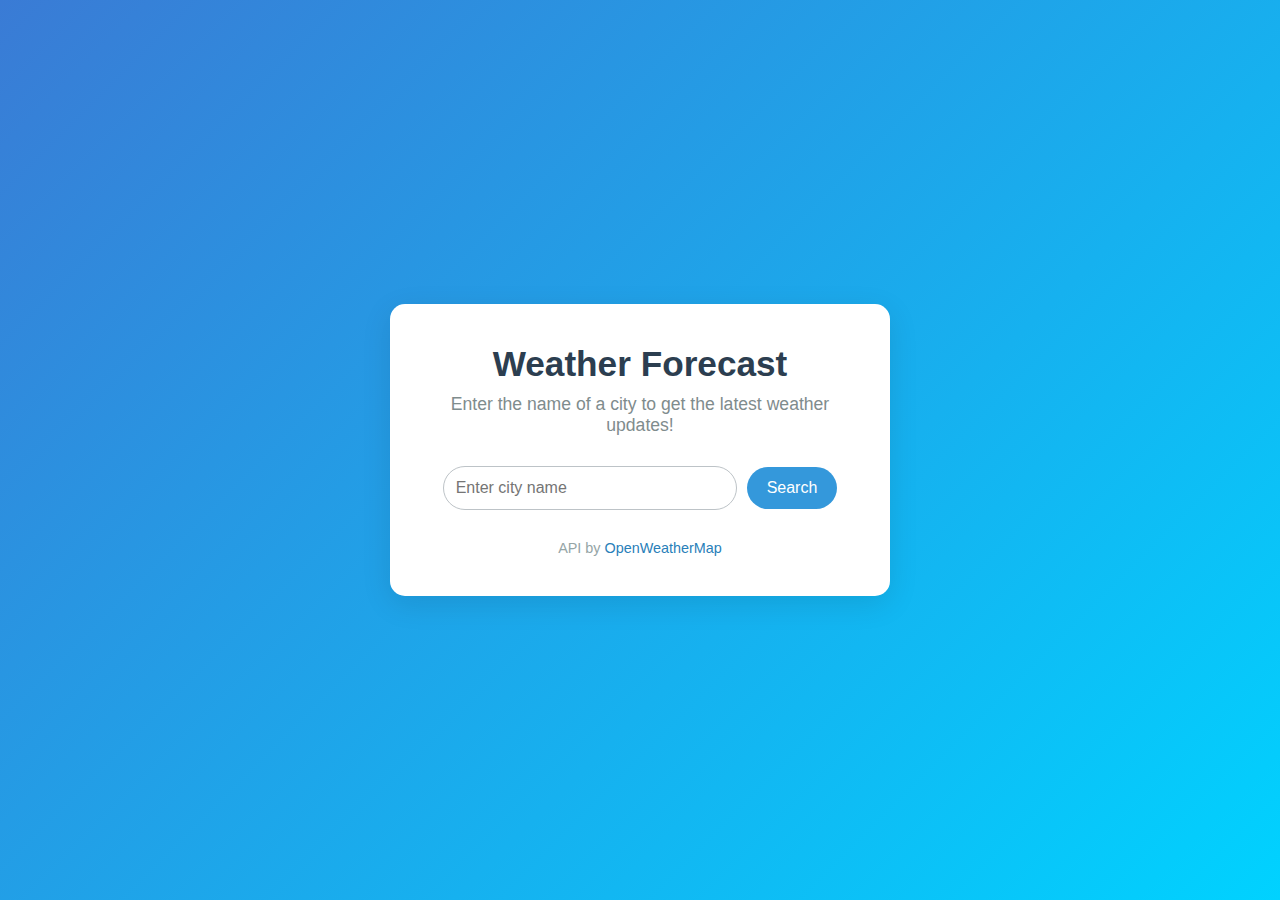
<file: index.html>
<html>
<head>
    <meta charset="UTF-8">
    <meta name="viewport" content="width=device-width, initial-scale=1.0">
    <title>Weather Forecast</title>
    <link rel="stylesheet" href="style.css">
</head>
<body>
    <div class="wrapper">
        <header>
            <h1>Weather Forecast</h1>
            <p>Enter the name of a city to get the latest weather updates!</p>
        </header>
        
        <main>
            <div class="search-box">
                <input type="text" id="city-input" placeholder="Enter city name">
                <button id="search-btn">Search</button>
            </div>

            <div class="weather-info" id="weather-info">
                
                <!-- info  -->


            </div>
        </main>

        <footer>
            <p>API by <a href="https://openweathermap.org/" target="_blank">OpenWeatherMap</a></p>
        </footer>
    </div>

    <script src="app.js"></script>
</body>
</html>
</file>
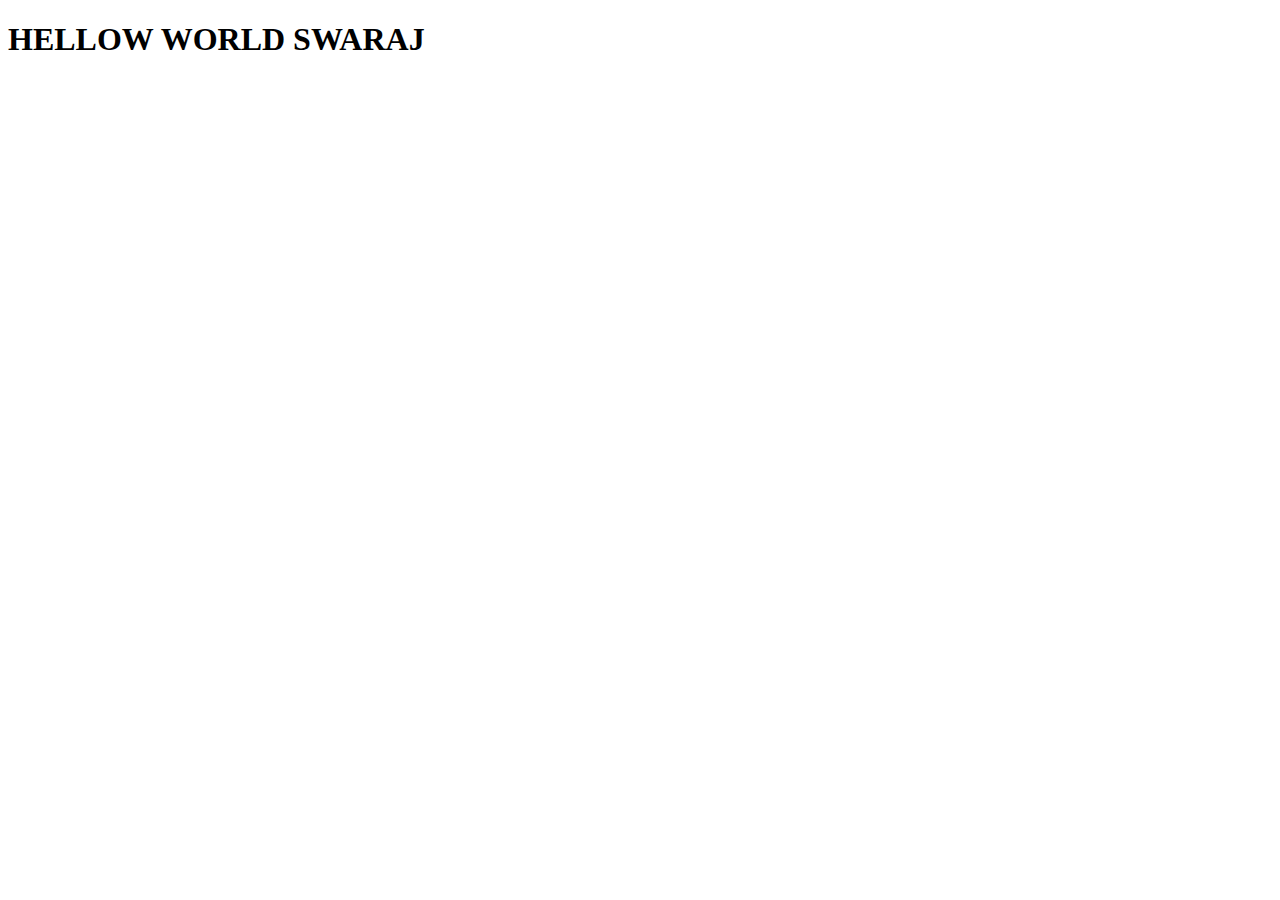
<file: TEST.HTML>
<!DOCTYPE html>
<html lang="en">
<head>
    <meta charset="UTF-8">
    <meta name="viewport" content="width=device-width, initial-scale=1.0">
    <title>Document</title>
</head>
<body>
    <H1>HELLOW WORLD SWARAJ</H1>
</body>
</html>
</file>
<file: style.css>
* {
    margin: 0;
    padding: 0;
    box-sizing: border-box;
}


body {
    font-family: 'Roboto', sans-serif;
    background: linear-gradient(135deg, #3a7bd5, #00d2ff);
    height: 100vh;
    display: flex;
    justify-content: center;
    align-items: center;
    color: #333;
}


.wrapper {
    background: white;
    padding: 40px;
    border-radius: 15px;
    box-shadow: 0 8px 30px rgba(0, 0, 0, 0.1);
    max-width: 500px;
    width: 100%;
    text-align: center;
}


header {
    margin-bottom: 30px;
}

header h1 {
    font-size: 2.2rem;
    color: #2c3e50;
    font-weight: bold;
}

header p {
    font-size: 1.1rem;
    color: #7f8c8d;
    margin-top: 10px;
}

/* search */
.search-box {
    display: flex;
    justify-content: center;
    align-items: center;
    margin-bottom: 30px;
}

input[type="text"] {
    padding: 12px;
    width: 70%;
    border: 1px solid #bdc3c7;
    border-radius: 25px;
    outline: none;
    font-size: 1rem;
    transition: all 0.3s ease;
}

input[type="text"]:focus {
    border-color: #2980b9;
}

button {
    padding: 12px 20px;
    margin-left: 10px;
    background-color: #3498db;
    color: white;
    border: none;
    border-radius: 25px;
    font-size: 1rem;
    cursor: pointer;
    transition: background-color 0.3s ease;
}

button:hover {
    background-color: #2980b9;
}



/* info */
.weather-info {
    margin-top: 20px;
    text-align: left;
}

.weather-info .weather-card {
    background-color: #f7f7f7;
    padding: 25px;
    border-radius: 10px;
    box-shadow: 0 4px 15px rgba(0, 0, 0, 0.1);
}

.weather-info h2 {
    font-size: 1.8rem;
    color: #2980b9;
    margin-bottom: 10px;
}

.weather-info .temp {
    font-size: 2.5rem;
    font-weight: bold;
    color: #e67e22;
    margin-bottom: 10px;
}

.weather-info .description {
    font-style: italic;
    color: #7f8c8d;
    margin-bottom: 10px;
}

.weather-info div {
    font-size: 1.2rem;
    margin-bottom: 5px;
}





footer {
    margin-top: 30px;
    font-size: 0.9rem;
    color: #95a5a6;
}

footer a {
    color: #2980b9;
    text-decoration: none;
}

footer a:hover {
    text-decoration: underline;
}



/* Responsive */
@media (max-width: 600px) {
    .wrapper {
        padding: 20px;
        margin:  15px; 
    }

    input[type="text"] {
        width: 60%;
    }

    header h1 {
        font-size: 1.8rem;
    }

    .weather-info .temp {
        font-size: 2rem;
    }

    .weather-info h2 {
        font-size: 1.5rem;
    }
}
</file>
